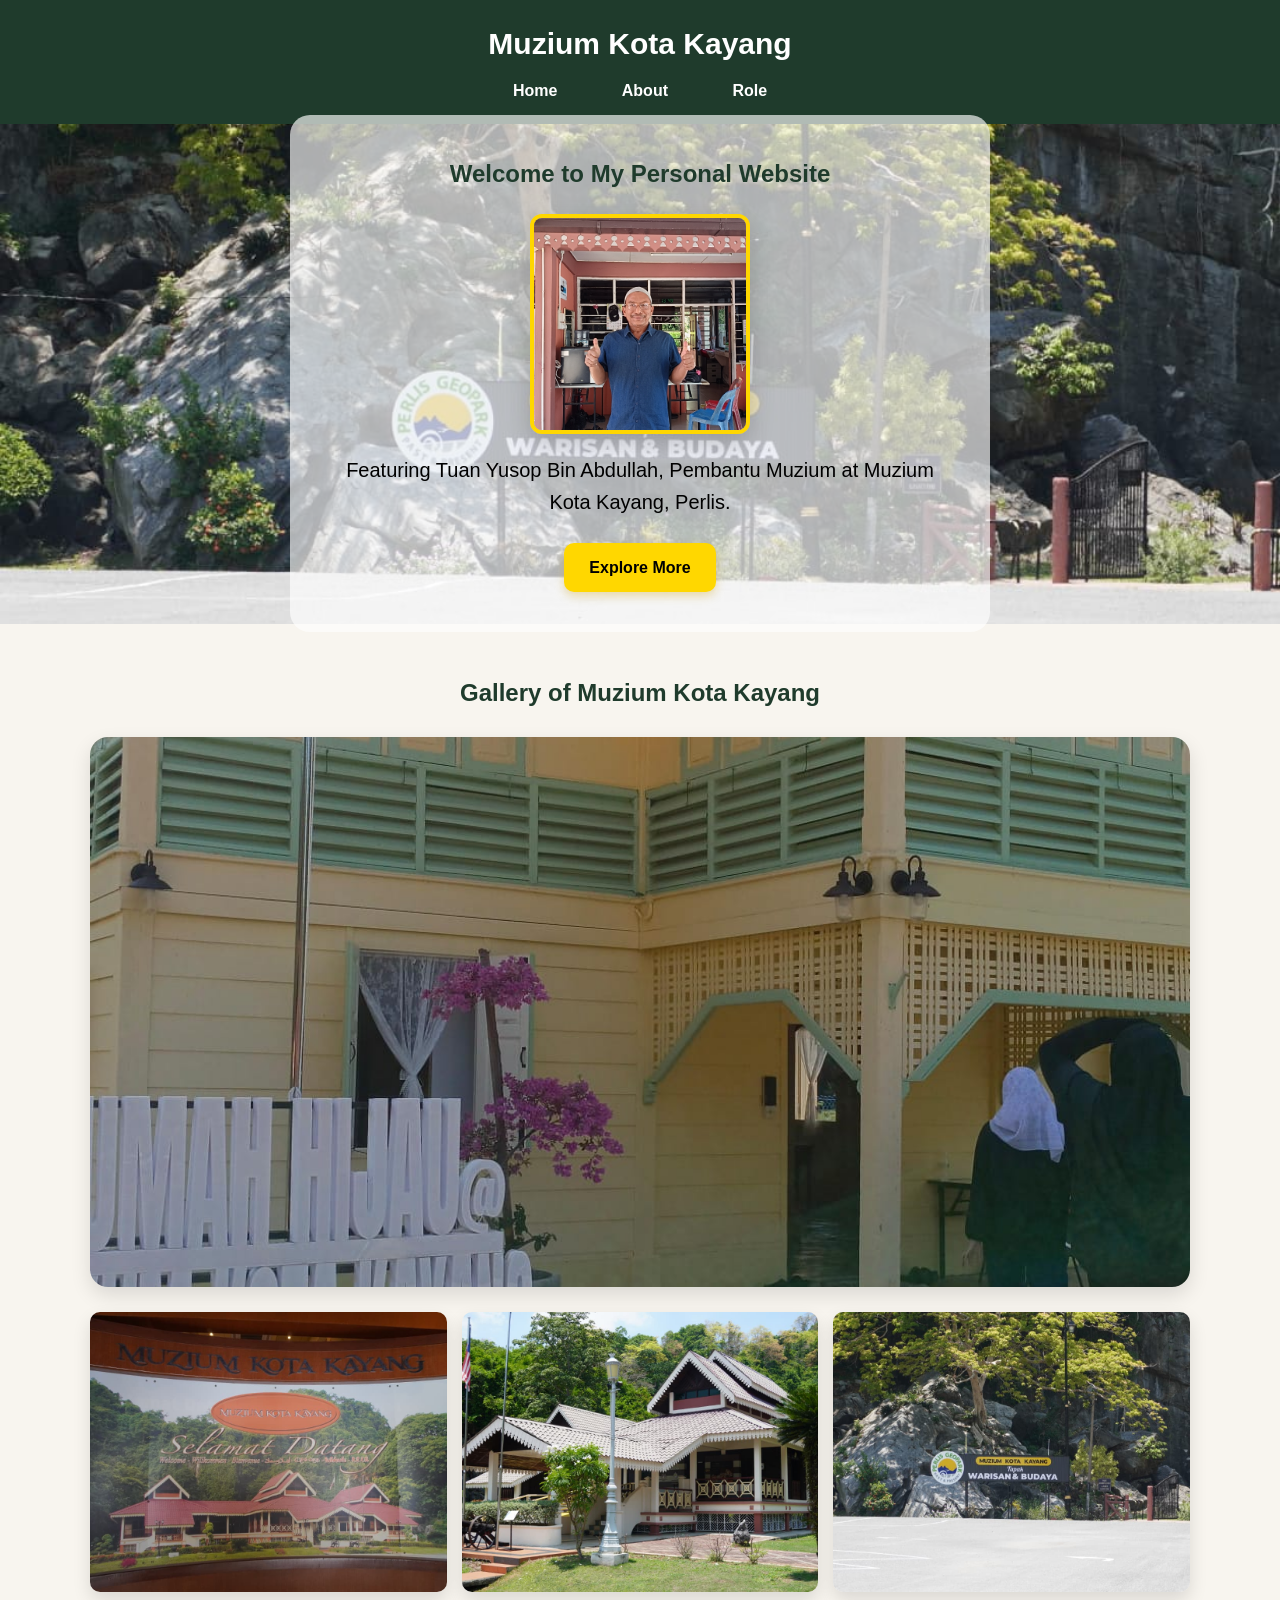
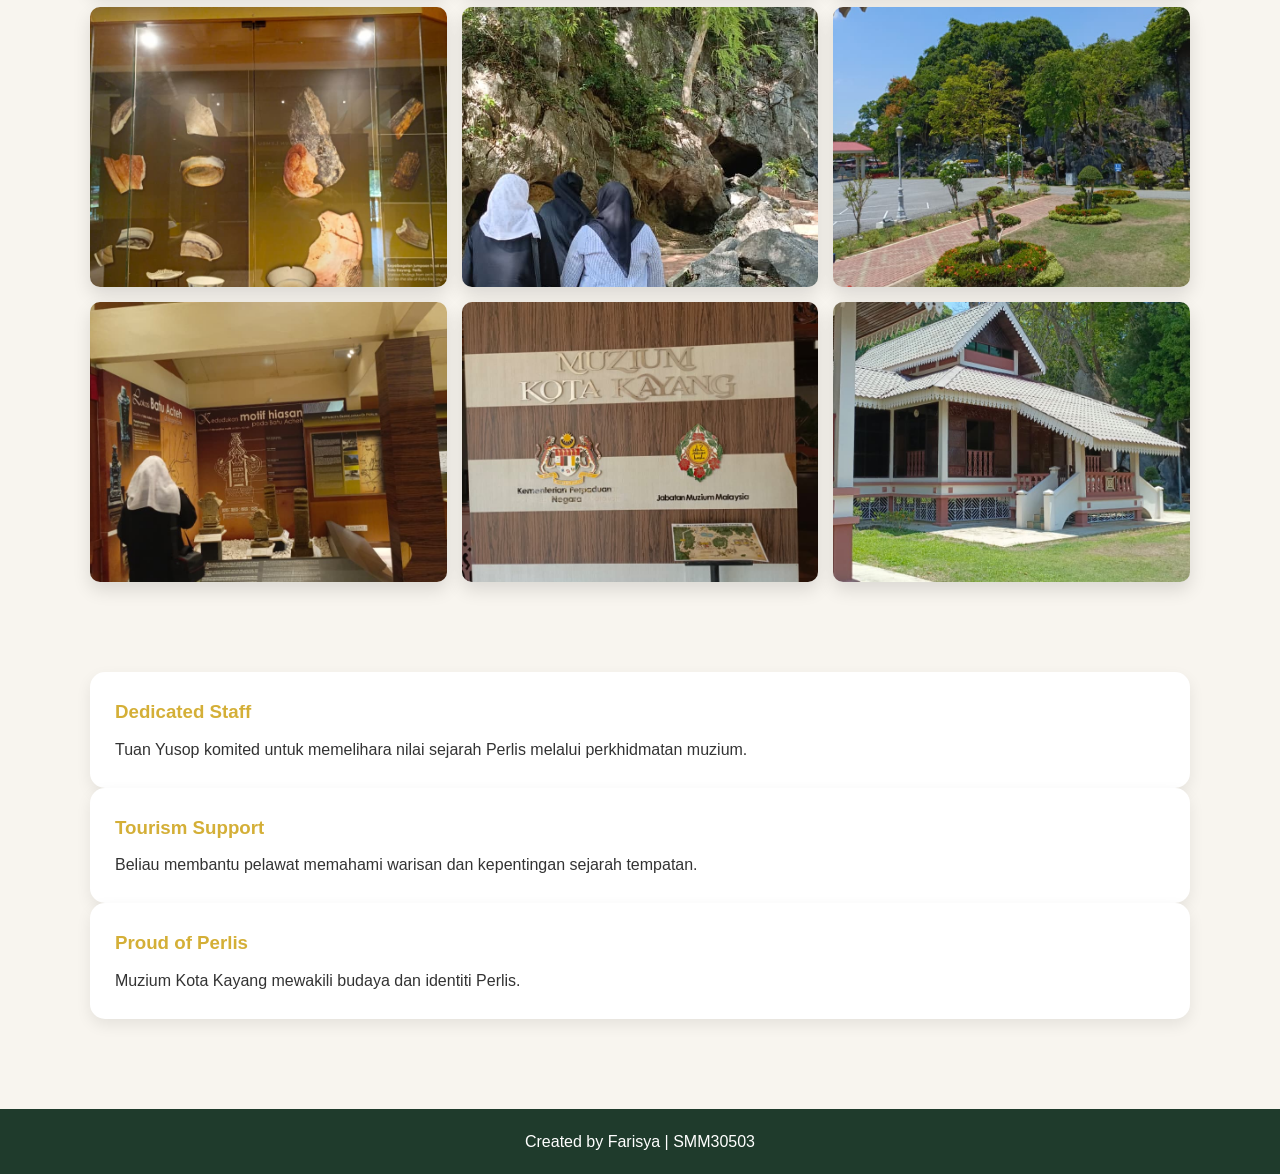
<file: index.html>
<!DOCTYPE html>
<html lang="en">
<head>
<meta charset="UTF-8">
<meta name="viewport" content="width=device-width, initial-scale=1.0">
<title>Muzium Kota Kayang</title>
<link rel="stylesheet" href="style.css">
</head>
<body>

<header>
<div class="container">
<h1>Muzium Kota Kayang</h1>
<nav>
<a href="index.html">Home</a>
<a href="about.html">About</a>
<a href="role.html">Role</a>
</nav>
</div>
</header>

<section class="hero-bg">
<div class="overlay">
<h2>Welcome to My Personal Website</h2>

<img src="yusopp.jpg" class="staff-box">
	
<p>Featuring Tuan Yusop Bin Abdullah, Pembantu Muzium at Muzium Kota Kayang, Perlis.
</p>
<a href="about.html" class="btn">Explore More</a>
</div>
</section>

<section class="content">
    <div class="container">

        <h2>Gallery of Muzium Kota Kayang</h2>
	
	<img src="museum-home.jpg" class="home-img">

        <div class="gallery">
            <img src="museum1.jpg" alt="Museum Image 1">
            <img src="museum2.jpg" alt="Museum Image 2">
            <img src="museum3.jpg" alt="Museum Image 3">
	    <img src="museum4.jpg" alt="Museum Image 4">
	    <img src="museum5.jpg" alt="Museum Image 5">
	    <img src="museum6.jpg" alt="Museum Image 6">
	    <img src="museum7.jpg" alt="Museum Image 7">
	    <img src="museum8.jpg" alt="Museum Image 8">
	    <img src="museum9.jpg" alt="Museum Image 9">
        </div>

    </div>
</section>

<section class="card-section">
<div class="container">
<div class="card">
<h3>Dedicated Staff</h3>
<p>Tuan Yusop komited untuk memelihara nilai sejarah Perlis melalui perkhidmatan muzium.</p>
</div>

<div class="card">
<h3>Tourism Support</h3>
<p>Beliau membantu pelawat memahami warisan dan kepentingan sejarah tempatan.</p>
</div>

<div class="card">
<h3>Proud of Perlis</h3>
<p>Muzium Kota Kayang mewakili budaya dan identiti Perlis.</p>
</div>
</div>
</section>

<footer>
<p>Created by Farisya | SMM30503</p>
</footer>

</body>
</html>
</file>
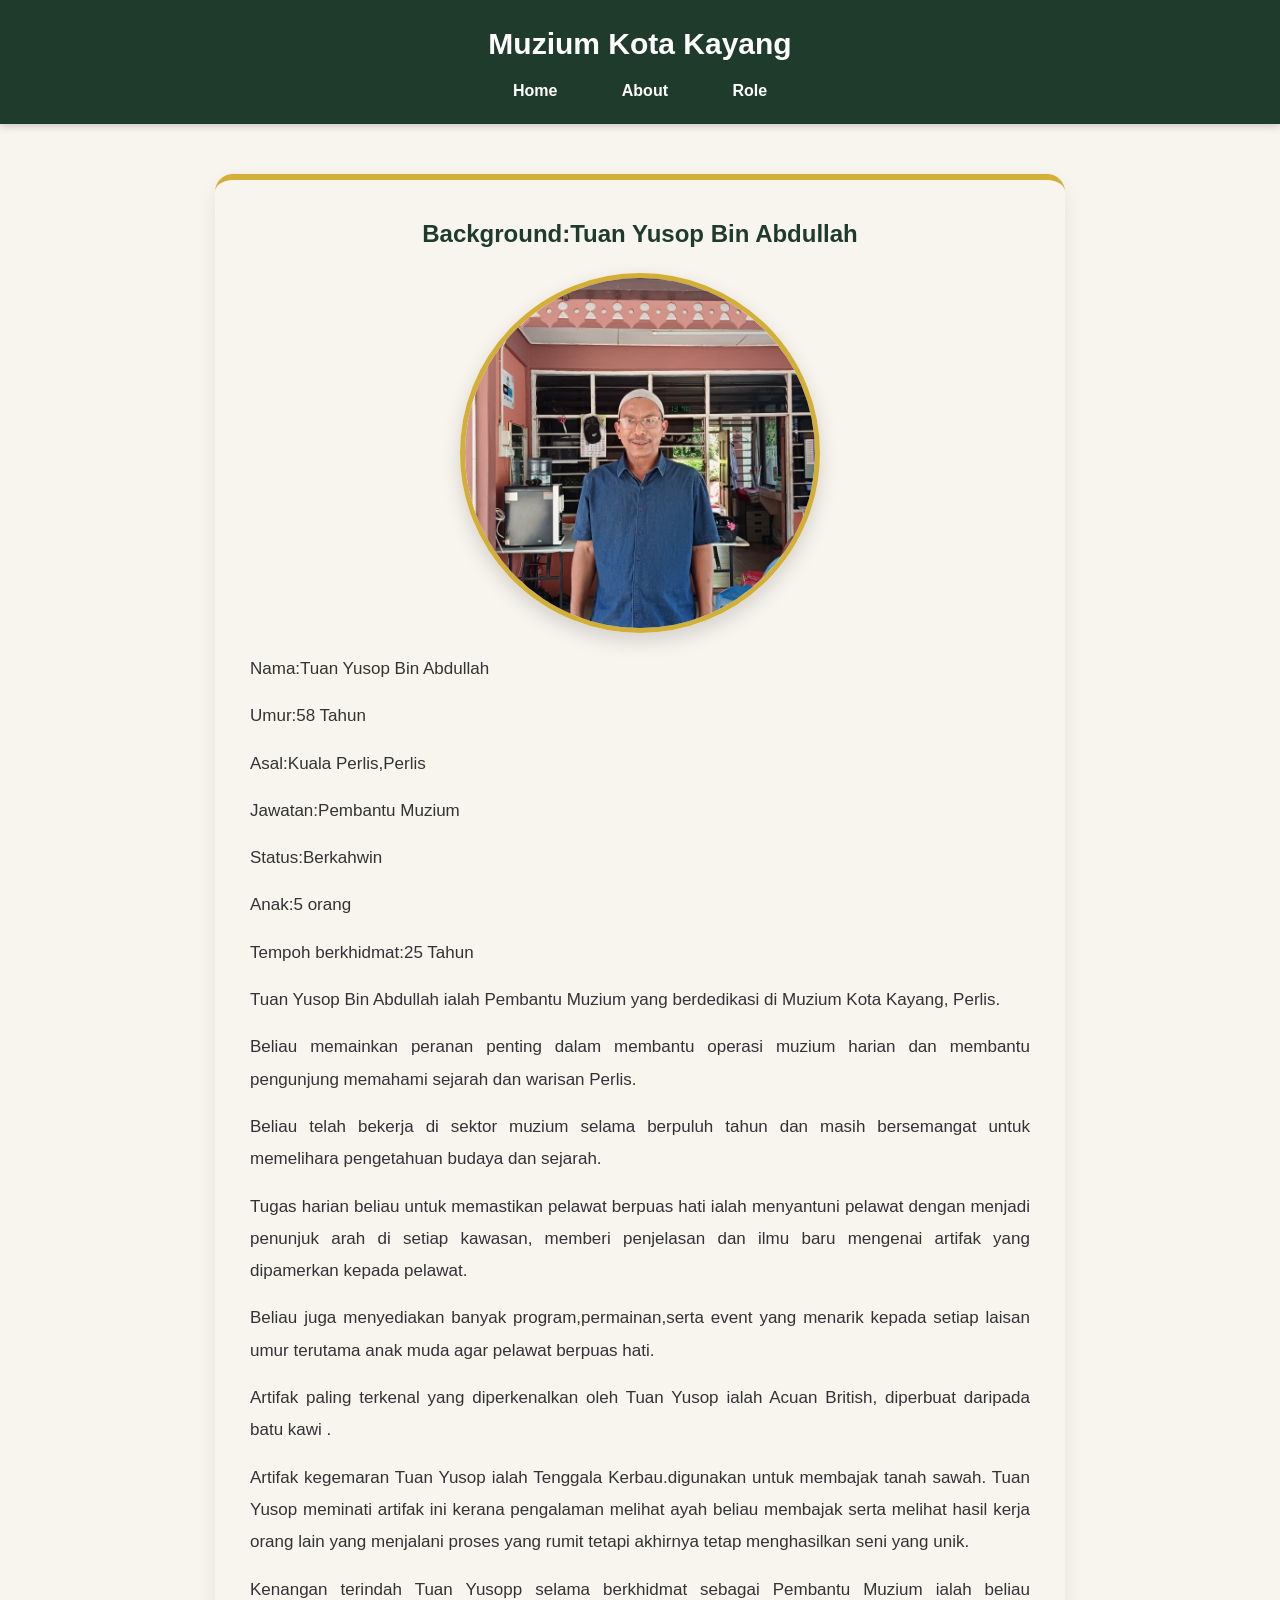
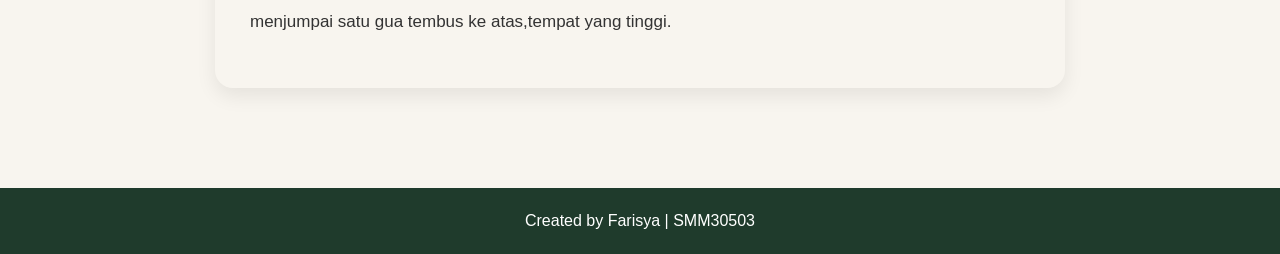
<file: about.html>
<!DOCTYPE html>
<html>
<head>
<meta charset="UTF-8">
<title>About - Muzium Kota Kayang</title>
<link rel="stylesheet" href="style.css">
</head>

<body>

<header>
<div class="container">
<h1>Muzium Kota Kayang</h1>

<nav>
<a href="index.html">Home</a>
<a href="about.html">About</a>
<a href="role.html">Role</a>
</nav>

</div>
</header>

<section class="content">
 <div class="container">

  <div class="about-box">

   <h2>Background:Tuan Yusop Bin Abdullah</h2>

<img src="yusop.jpg" alt="" class="profile-img">

   <p>
   Nama:Tuan Yusop Bin Abdullah 
   </p>

<p>
Umur:58 Tahun
</p>

<p>
Asal:Kuala Perlis,Perlis
</p>

<p>
Jawatan:Pembantu Muzium
</p>

<p>
Status:Berkahwin
</p>

<p>
Anak:5 orang
</p>

<p>
Tempoh berkhidmat:25 Tahun
</p>

<p>
Tuan Yusop Bin Abdullah ialah Pembantu Muzium yang berdedikasi di 
Muzium Kota Kayang, Perlis.
</p>

<p>
Beliau memainkan peranan penting dalam membantu operasi muzium harian dan 
membantu pengunjung memahami sejarah dan warisan Perlis.
</p>

<p>
Beliau telah bekerja di sektor muzium selama berpuluh tahun dan masih 
bersemangat untuk memelihara pengetahuan budaya dan sejarah.
</p>

<p>
Tugas harian beliau untuk memastikan pelawat berpuas hati ialah menyantuni pelawat dengan menjadi penunjuk arah di setiap kawasan, memberi penjelasan dan ilmu baru mengenai artifak yang dipamerkan kepada pelawat.
</p>

<p>
Beliau juga menyediakan banyak program,permainan,serta event yang menarik kepada setiap laisan umur terutama anak muda agar pelawat berpuas hati.
</p>

<p>
Artifak paling terkenal yang diperkenalkan oleh Tuan Yusop ialah Acuan British, diperbuat daripada batu kawi .
</p>

<p>
Artifak kegemaran Tuan Yusop ialah Tenggala Kerbau.digunakan untuk membajak tanah sawah. Tuan Yusop meminati artifak ini kerana pengalaman melihat ayah beliau membajak serta melihat hasil kerja orang lain yang menjalani proses yang rumit tetapi akhirnya tetap menghasilkan seni yang unik.
</p>


<p>
Kenangan terindah Tuan Yusopp selama berkhidmat sebagai Pembantu Muzium ialah beliau menjumpai satu gua tembus ke atas,tempat yang tinggi.
</p>


</div>
</section>

<footer>
<p>Created by Farisya | SMM30503</p>
</footer>

</body>
</html>
</file>
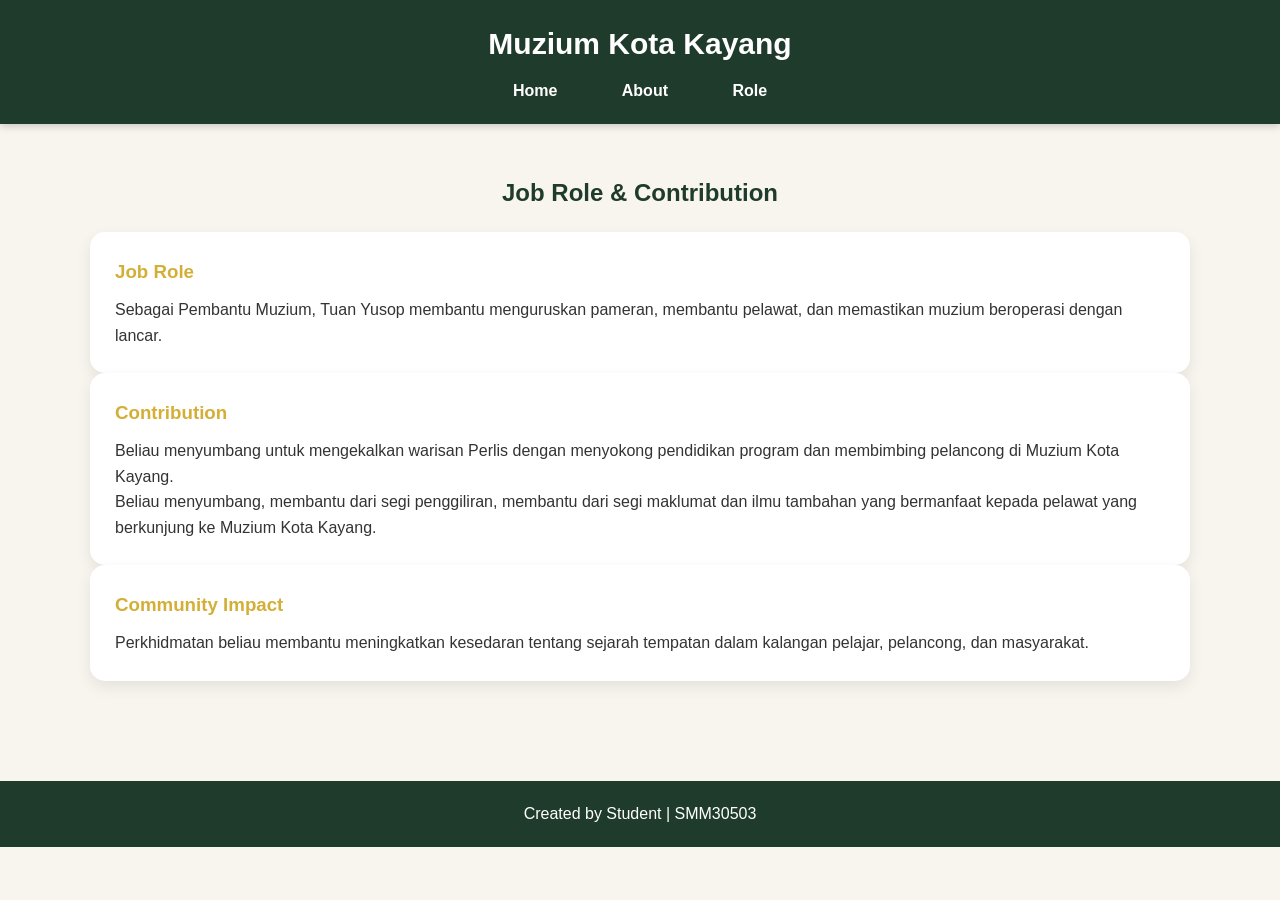
<file: role.html>
<!DOCTYPE html>
<html>
<head>
<meta charset="UTF-8">
<title>Role - Muzium Kota Kayang</title>
<link rel="stylesheet" href="style.css">
</head>

<body>

<header>
<div class="container">

<h1>Muzium Kota Kayang</h1>

<nav>
<a href="index.html">Home</a>
<a href="about.html">About</a>
<a href="role.html">Role</a>
</nav>

</div>
</header>

<section class="content">
<div class="container">

<h2>Job Role & Contribution</h2>

<div class="card">

<h3>Job Role</h3>
<p>
Sebagai Pembantu Muzium, Tuan Yusop membantu menguruskan pameran, 
membantu pelawat, dan memastikan muzium beroperasi dengan lancar.
</p>

</div>

<div class="card">

<h3>Contribution</h3>
<p>
Beliau menyumbang untuk mengekalkan warisan Perlis dengan menyokong pendidikan 
program dan membimbing pelancong di Muzium Kota Kayang.
</p>
<p>
Beliau menyumbang, membantu dari segi penggiliran, membantu dari segi maklumat dan ilmu tambahan yang bermanfaat kepada pelawat yang berkunjung ke Muzium Kota Kayang.
</p>


</div>

<div class="card">

<h3>Community Impact</h3>
<p>
Perkhidmatan beliau membantu meningkatkan kesedaran tentang sejarah tempatan dalam kalangan pelajar, pelancong, dan masyarakat.
</p>

</div>

</div>
</section>

<footer>
<p>Created by Student | SMM30503</p>
</footer>

</body>
</html>
</file>
<file: style.css>
/* RESET */
*{
margin:0;
padding:0;
box-sizing:border-box;
}

/* BODY */
body{
font-family: 'Segoe UI', sans-serif;
background:#f8f5ef;
color:#333;
line-height:1.6;
}

/* CONTAINER */
.container{
width:90%;
max-width:1100px;
margin:auto;
}

/* HEADER */
header{
background:#1f3b2c;
padding:20px 0;
box-shadow:0 2px 8px rgba(0,0,0,0.2);
}

header h1{
text-align:center;
color:white;
font-size:30px;
margin-bottom:10px;
}

/* NAV */
nav{
text-align:center;
}

nav a{
color:white;
text-decoration:none;
margin:0 15px;
font-weight:bold;
padding:8px 15px;
border-radius:5px;
transition:0.3s;
}

nav a:hover{
background:#d4af37;
color:#1f3b2c;
}

/* HERO */
.hero{
padding:100px 20px;
text-align:center;
background:linear-gradient(135deg,#f8f5ef,#ffffff);
}

.hero h2{
font-size:42px;
color:#1f3b2c;
margin-bottom:15px;
}

.hero p{
font-size:18px;
max-width:600px;
margin:auto;
}

/* BUTTON */
.btn{
display:inline-block;
padding:12px 25px;
background:#d4af37;
color:#1f3b2c;
text-decoration:none;
border-radius:8px;
transition:0.3s;

box-shadow:0 4px 10px rgba(212,175,55,0.4);
}



.btn:hover{
background:#1f3b2c;
color:white;
}

/* CONTENT */
.content{
padding:50px 0;
}

.gallery{
display:grid;
grid-template-columns:repeat(auto-fit,minmax(320px,1fr));
gap:15px;
margin-top:20px;
}

.gallery img{
width:100%;
height:280px;
object-fit:cover;
border-radius:10px;
transition:0.3s;
box-shadow:0 8px 18px rgba(0,0,0,0.12);
}

.gallery img:hover{
transform:scale(1.05);
}

/* CARD SECTION */
.card-section{
display:flex;
flex-wrap:wrap;
gap:20px;
padding:40px 0;
}

.card{
background:white;
padding:25px;
flex:1;
min-width:250px;
border-radius:15px;
box-shadow:0 6px 15px rgba(0,0,0,0.08);
transition:0.3s;
}

.card:hover{
transform:translateY(-8px);
}

.card h3{
margin-bottom:10px;
color:#d4af37;
}

/* IMAGE */
.profile-img{
width:360px;
height:360px;
object-fit:cover;
border-radius:50%;
display:block;
margin:20px auto;
border:5px solid #d4af37;
box-shadow:0 8px 20px rgba(0,0,0,0.15);
}

/* TEXT */
h2{
text-align:center;
margin-bottom:20px;
color:#1f3b2c;
}

/* FOOTER */
footer{
background:#1f3b2c;
color:white;
text-align:center;
padding:20px;
margin-top:50px;
}

.about-box{
background:cream;
padding:35px;
border-radius:18px;
box-shadow:0 8px 20px rgba(0,0,0,0.08);
max-width:850px;
margin:auto;
border-top:6px solid #d4af37;
}

.about-box h2{
text-align:center;
margin-bottom:20px;
color:#1f3b2c;
}

.about-box p{
font-size:17px;
line-height:1.9;
text-align:justify;
margin-bottom:15px;
}

.home-img{
width:100%;
max-width:1500px;
height:550px;
object-fit:cover;
display:block;
margin:25px auto;
border-radius:18px;
box-shadow:0 8px 20px rgba(0,0,0,0.12);
}

.hero-bg{
background:url("museum-bg.jpg") center/cover no-repeat;
height:500px;
display:flex;
justify-content:center;
align-items:center;
text-align:center;
position:relative;
}

.overlay{
background:rgba(255,255,255,0.65);
padding:40px;
border-radius:20px;
color:black;
max-width:700px;
}

.overlay h1{
font-size:48px;
margin-bottom:15px;
}

.overlay p{
font-size:20px;
margin-bottom:25px;
line-height:1.6;
}

.btn{
display:inline-block;
padding:12px 25px;
background:gold;
color:black;
text-decoration:none;
border-radius:10px;
font-weight:bold;
transition:0.3s;
}

.btn:hover{
background:white;
transform:scale(1.05);
} 

.staff-box{
width:220px;
height:220px;
object-fit:cover;
border-radius:12px;
display:block;
margin:20px auto;
border:4px solid gold;
box-shadow:0 10px 25px rgba(0,0,0,0.18);
transition:0.3s;
}

.staff-box:hover{
transform:scale(1.04);
}
</file>
